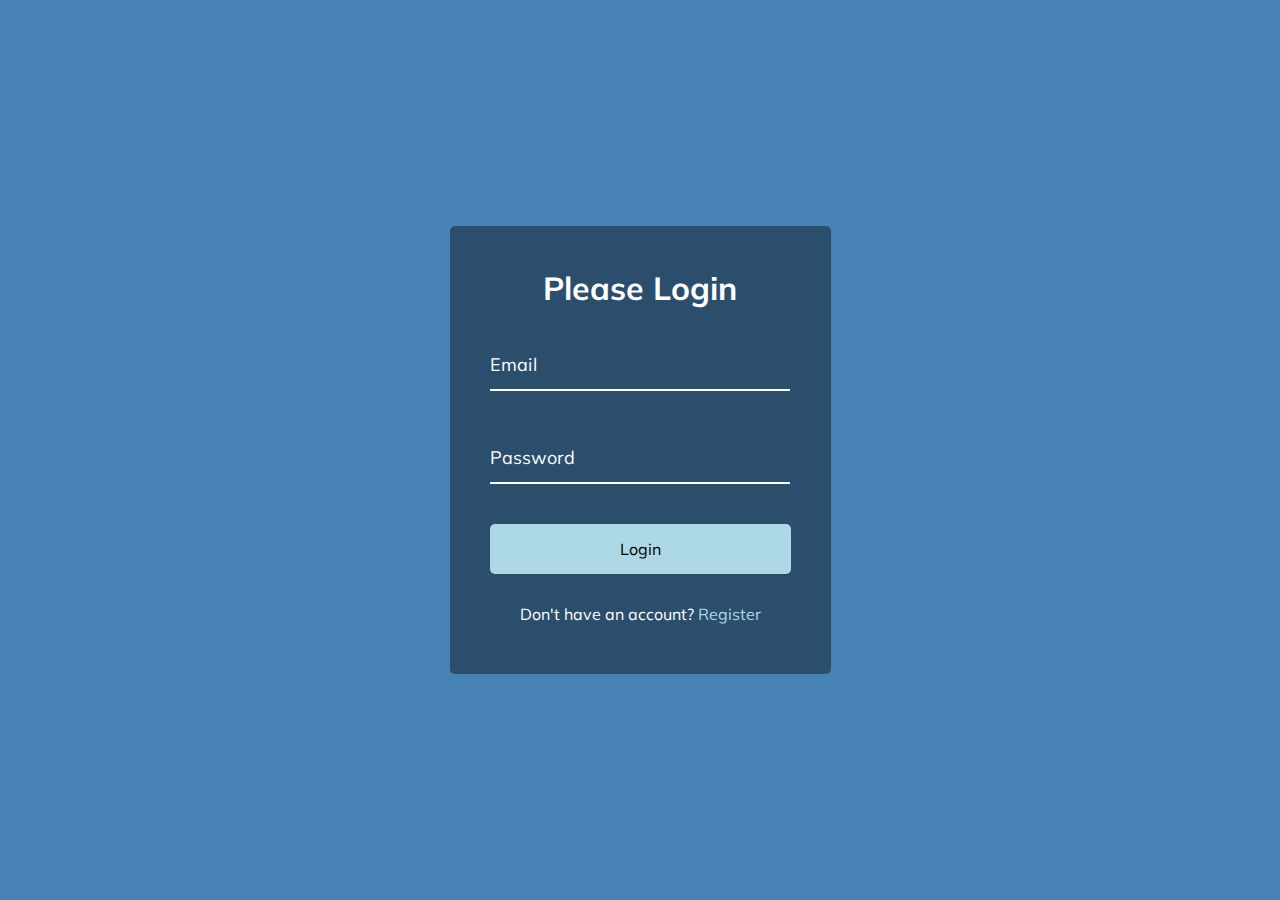
<file: Form Input Wave/index.html>
<!DOCTYPE html>
<html lang="en">
  <head>
    <meta charset="UTF-8" />
    <meta http-equiv="X-UA-Compatible" content="IE=edge" />
    <meta name="viewport" content="width=device-width, initial-scale=1.0" />
    <link rel="stylesheet" href="styles.css" />
    <title>Form Input Wave</title>
  </head>
  <body>
    <div class="container">
      <h1>Please Login</h1>
      <form>
        <div class="form-control">
          <input type="text" required/>
          <label>Email</label>
        </div>

        <div class="form-control">
          <input type="password" required/>
          <label>Password</label>
        </div>

        <button class="btn">Login</button>
        <p class="text">Don't have an account? <a href="#">Register</a></p>
      </form>
    </div>

    <script src="scripts.js"></script>
  </body>
</html>
</file>
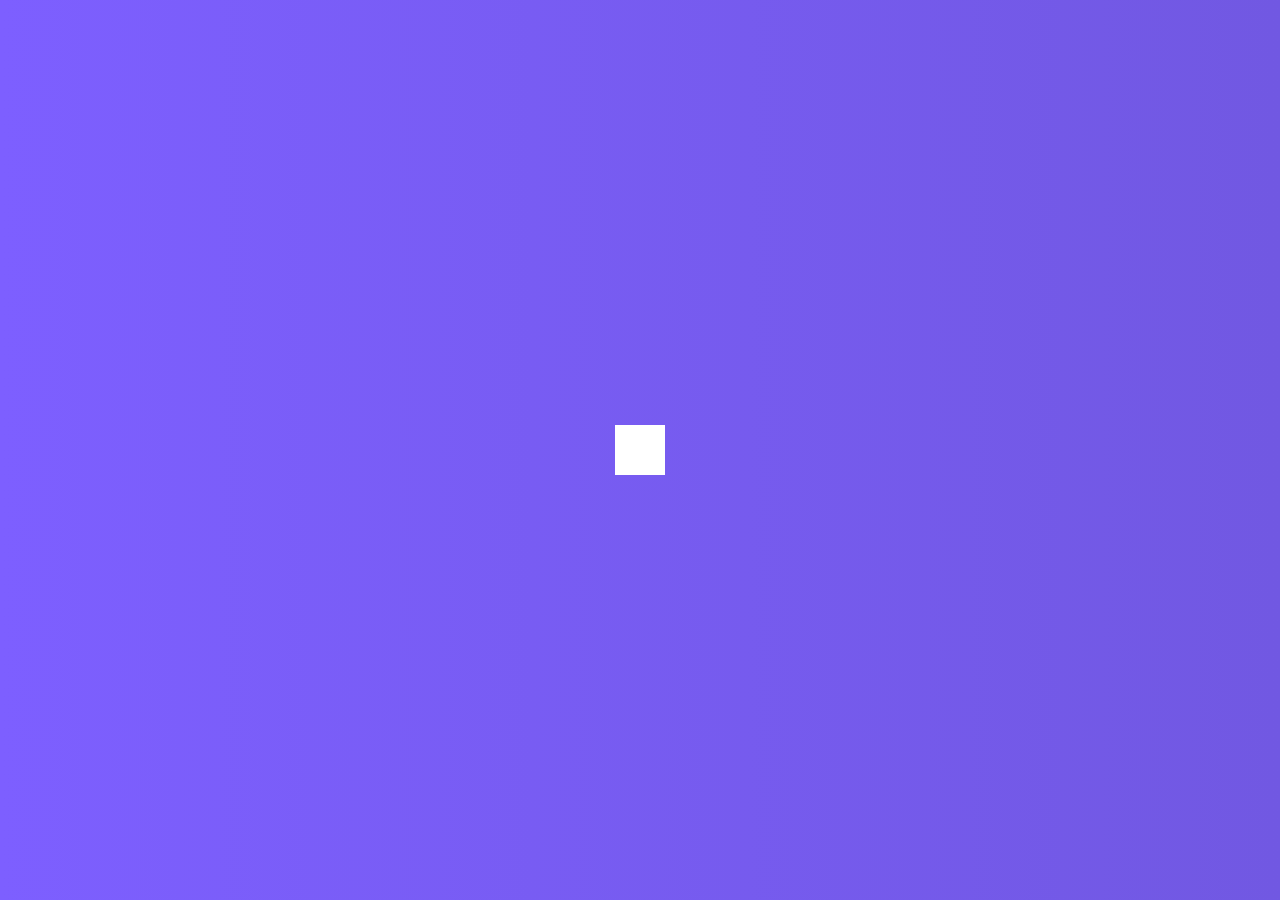
<file: Hidden Search Widget/index.html>
<!DOCTYPE html>
<html lang="en">
  <head>
    <meta charset="UTF-8" />
    <meta name="viewport" content="width=device-width, initial-scale=1.0" />
    <link
      rel="stylesheet"
      href="https://cdnjs.cloudflare.com/ajax/libs/font-awesome/5.14.0/css/all.min.css"
      integrity="sha512-1PKOgIY59xJ8Co8+NE6FZ+LOAZKjy+KY8iq0G4B3CyeY6wYHN3yt9PW0XpSriVlkMXe40PTKnXrLnZ9+fkDaog=="
      crossorigin="anonymous"
    />
    <link rel="stylesheet" href="styles.css" />
    <title>Hidden Search</title>
  </head>
  <body>
    <div class="search">
      <input type="text" class="input" placeholder="Search..." />
      <button class="btn">
        <i class="fas fa-search"></i>
      </button>
    </div>
    <script src="scripts.js"></script>
  </body>
</html>
</file>
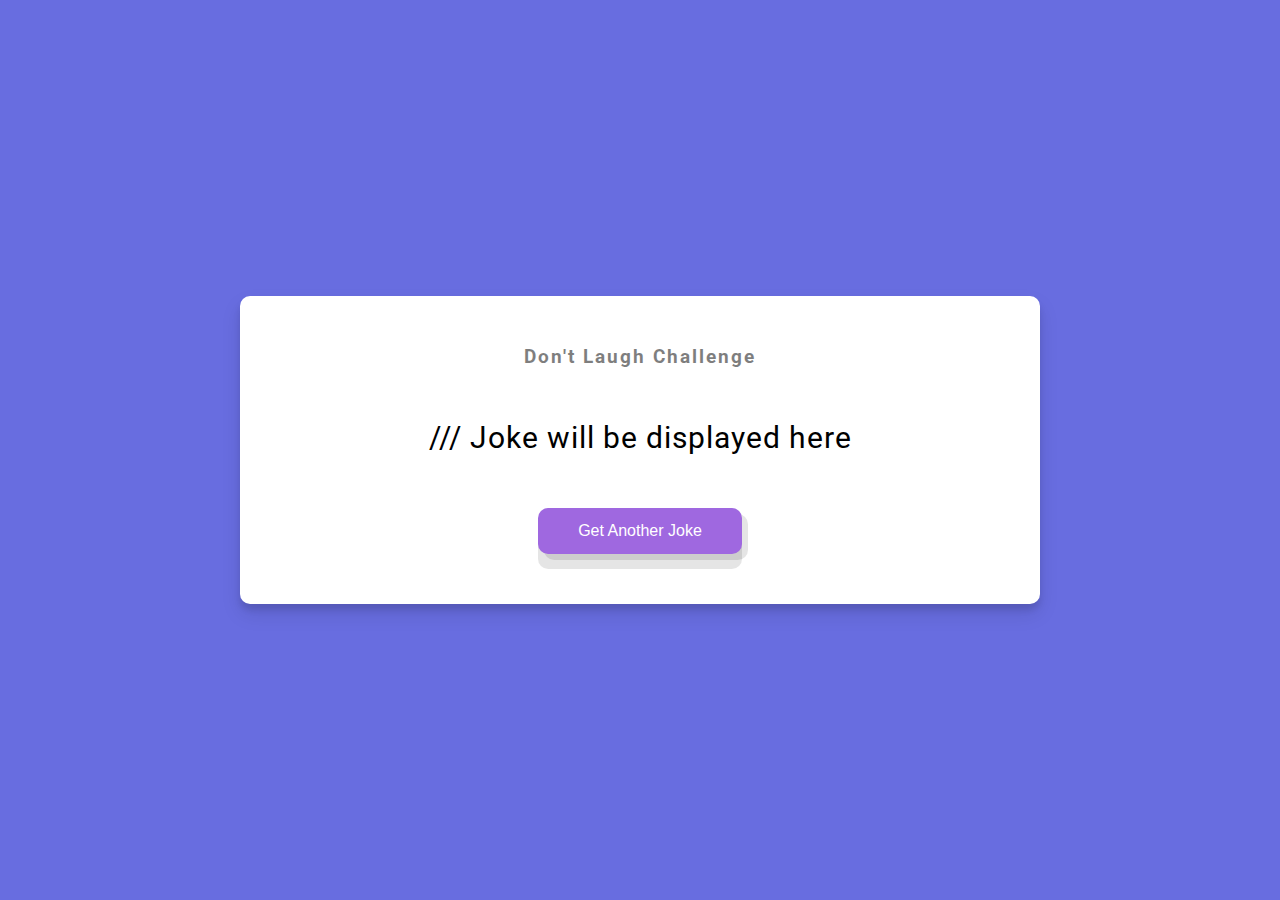
<file: Jokes/index.html>
<!DOCTYPE html>
<html lang="en">
<head>
    <meta charset="UTF-8">
    <meta name="viewport" content="width=device-width, initial-scale=1.0">
    <link rel="stylesheet" href="styles.css">
    <script src="scripts.js" defer></script>
    <title>Dad Jokes</title>
</head>
<body>
    <div class="container">
        <h3>Don't Laugh Challenge</h3>
        <div class="joke" id="joke">
            /// Joke will be displayed here
        </div>
        <button id="jokeBtn" class="btn">Get Another Joke</button>
    </div>
</body>
</html>
</file>
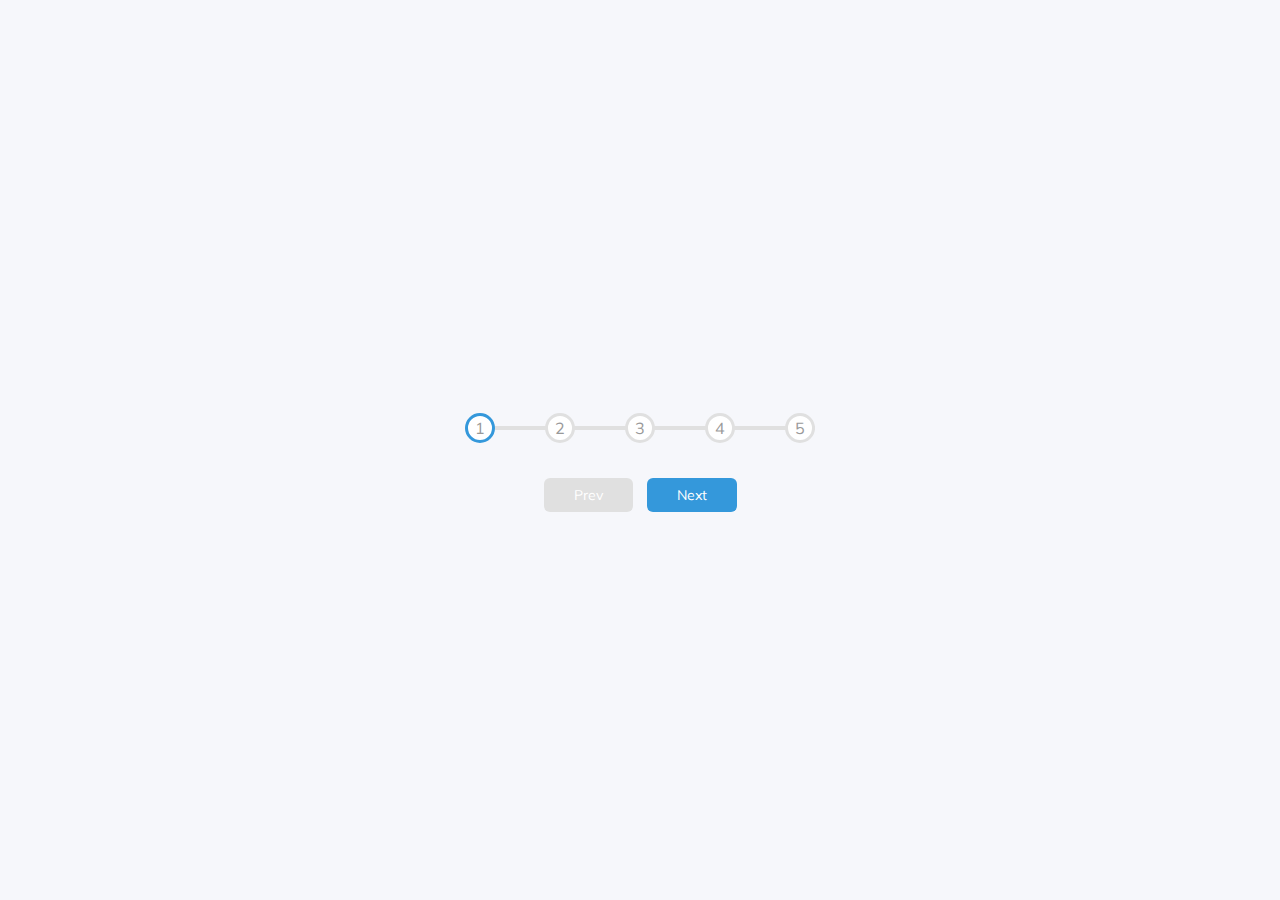
<file: Progress Steps/index.html>
<!DOCTYPE html>
<html lang="en">
  <head>
    <meta charset="UTF-8" />
    <meta http-equiv="X-UA-Compatible" content="IE=edge" />
    <meta name="viewport" content="width=device-width, initial-scale=1.0" />
    <link rel="stylesheet" href="styles.css" />
    <title>Progress Steps</title>
  </head>
  <body>
    <div class="container">
      <div class="progress-container">
        <div class="progress" id="progress"></div>
        <div class="circle active">1</div>
        <div class="circle">2</div>
        <div class="circle">3</div>
        <div class="circle">4</div>
        <div class="circle">5</div>
      </div>

      <button class="btn" id="prev" disabled>Prev</button>
      <button class="btn" id="next">Next</button>
    </div>
  </body>
  <script src="scripts.js"></script>
</html>
</file>
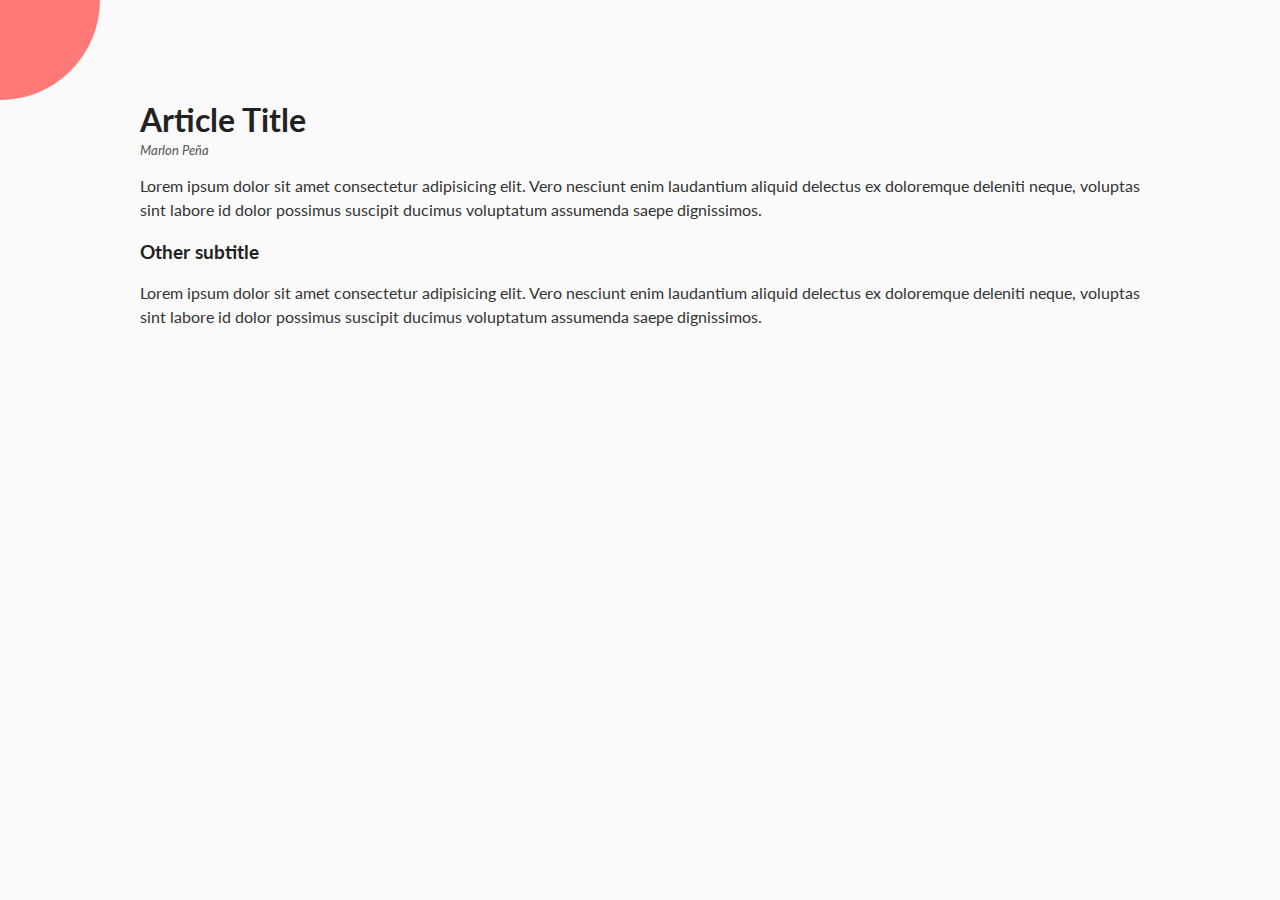
<file: Rotating Navigation Animation/index.html>
<!DOCTYPE html>
<html lang="en">
  <head>
    <meta charset="UTF-8" />
    <meta http-equiv="X-UA-Compatible" content="IE=edge" />
    <meta name="viewport" content="width=device-width, initial-scale=1.0" />
    <link rel="stylesheet" href="styles.css" />
    <link
      rel="stylesheet"
      href="https://cdnjs.cloudflare.com/ajax/libs/font-awesome/5.14.0/css/all.min.css"
      integrity="sha512-1PKOgIY59xJ8Co8+NE6FZ+LOAZKjy+KY8iq0G4B3CyeY6wYHN3yt9PW0XpSriVlkMXe40PTKnXrLnZ9+fkDaog=="
      crossorigin="anonymous"
    />
    <title>Rotating Navigation</title>
  </head>
  <body>
    <div class="container">
      <div class="circle-container">
        <div class="circle">
          <button id="close">
            <i class="fas fa-times"></i>
          </button>
          <button class="" id="open">
            <i class="fas fa-bars"></i>
          </button>
        </div>
      </div>
      <div class="content">
        <h1>Article Title</h1>
        <small>Marlon Peña</small>
        <p>
          Lorem ipsum dolor sit amet consectetur adipisicing elit. Vero nesciunt
          enim laudantium aliquid delectus ex doloremque deleniti neque,
          voluptas sint labore id dolor possimus suscipit ducimus voluptatum
          assumenda saepe dignissimos.
        </p>
        <h3>Other subtitle</h3>
        <p>
          Lorem ipsum dolor sit amet consectetur adipisicing elit. Vero nesciunt
          enim laudantium aliquid delectus ex doloremque deleniti neque,
          voluptas sint labore id dolor possimus suscipit ducimus voluptatum
          assumenda saepe dignissimos.
        </p>
      </div>
    </div>
    <nav>
      <ul>
        <li><i class="fas fa-home"></i>Home</li>
        <li><i class="fas fa-user-alt"></i>About</li>
        <li><i class="fas fa-envelope"></i>Contact</li>
      </ul>
    </nav>
  </body>
  <script src="scripts.js"></script>
</html>
</file>
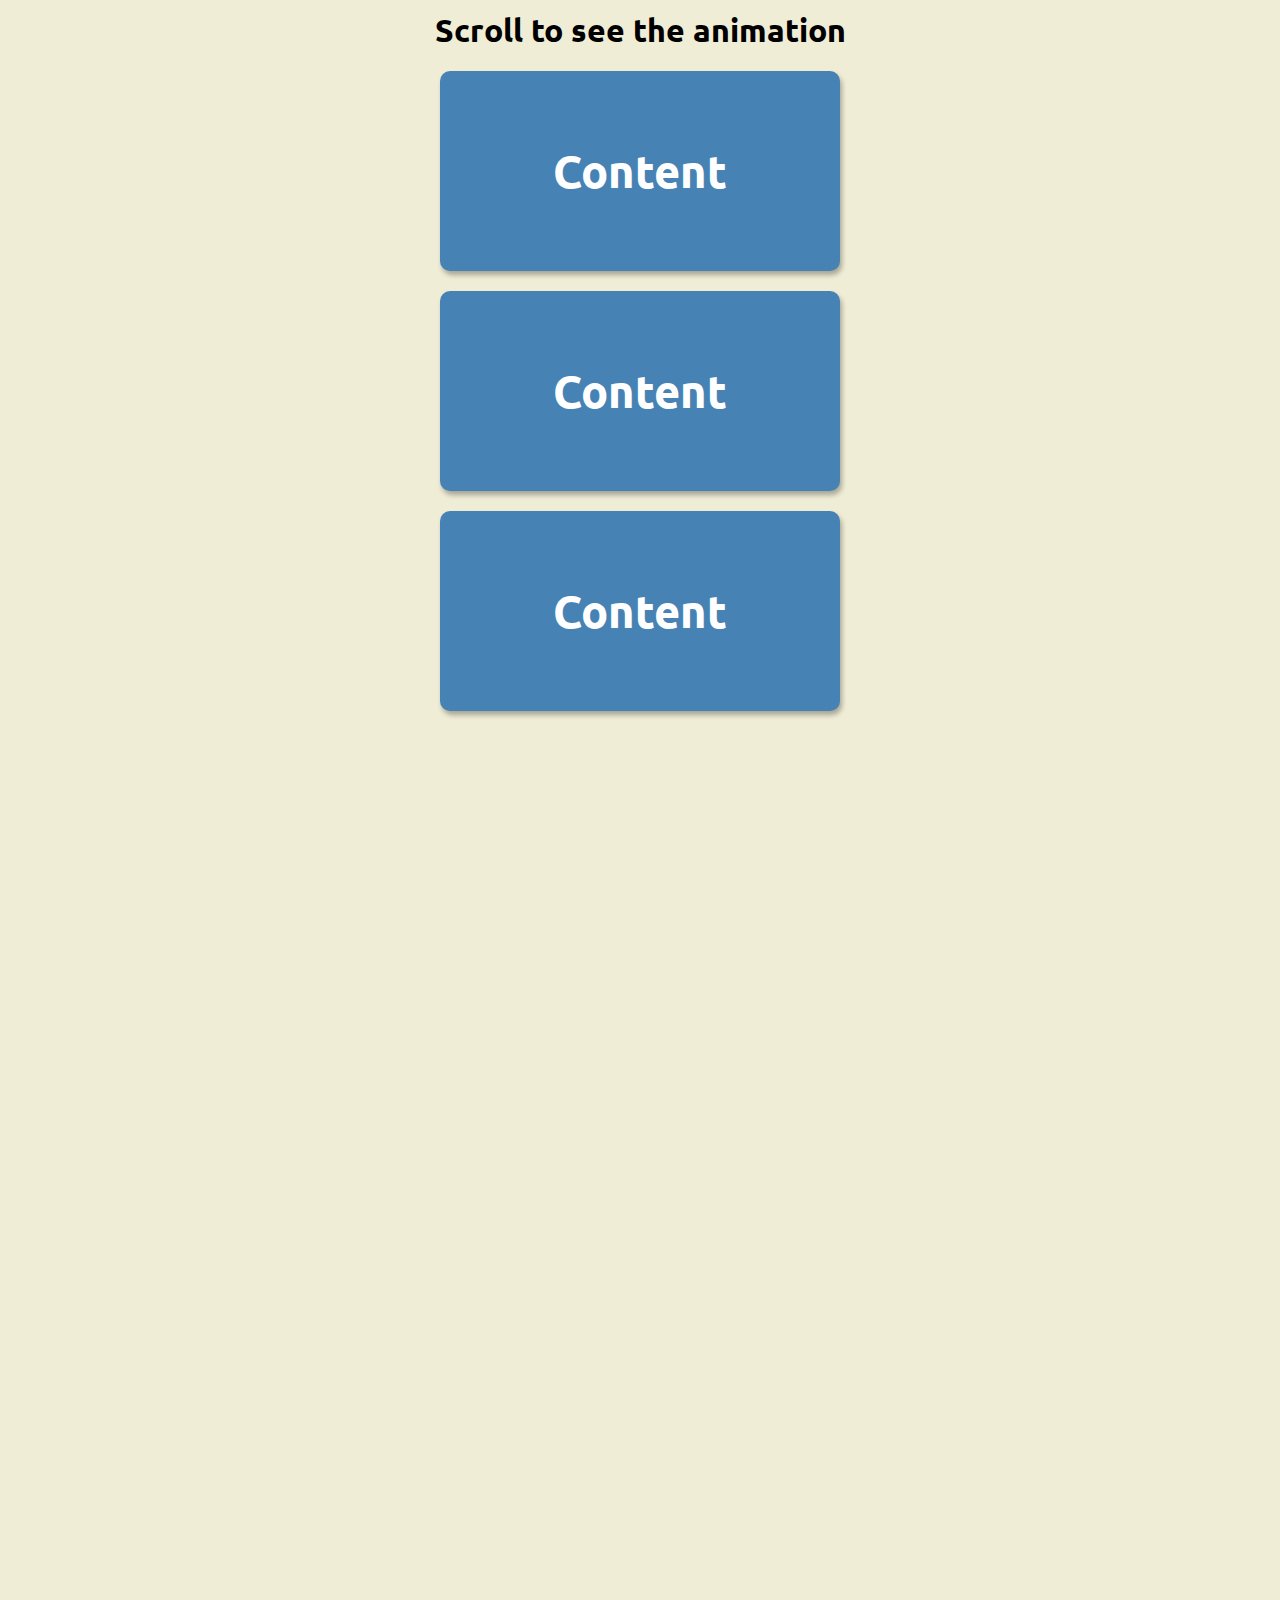
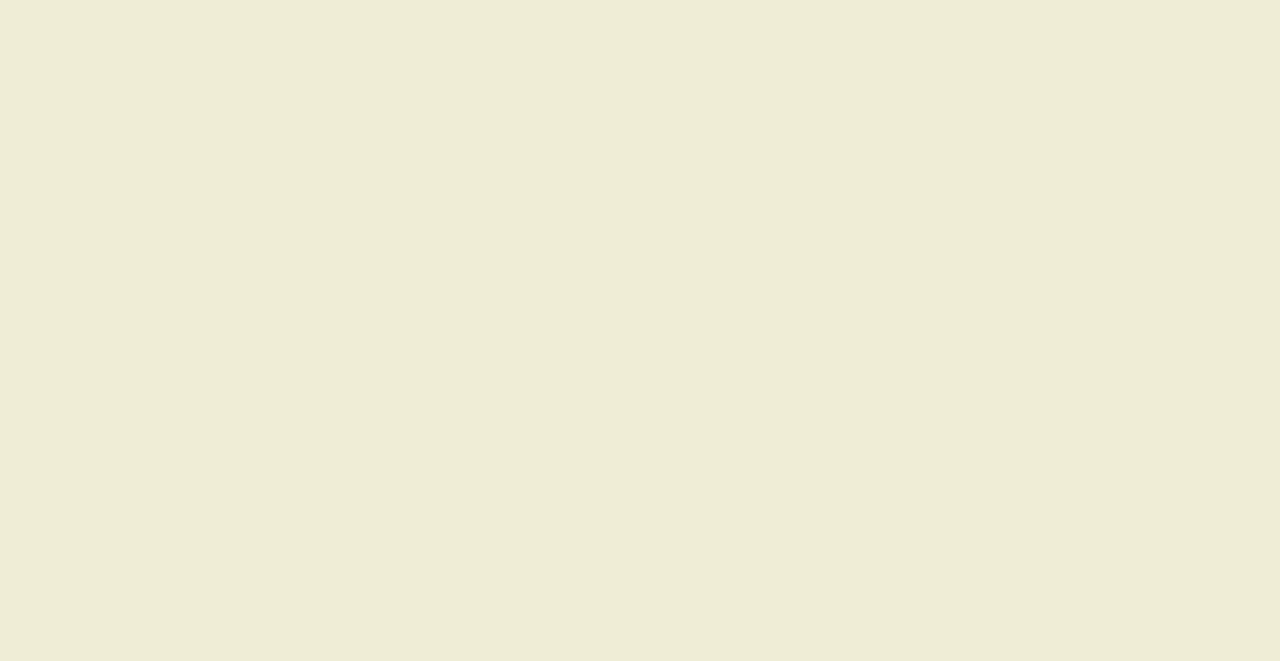
<file: Scroll Animation/index.html>
<!DOCTYPE html>
<html lang="en">
  <head>
    <meta charset="UTF-8" />
    <meta http-equiv="X-UA-Compatible" content="IE=edge" />
    <meta name="viewport" content="width=device-width, initial-scale=1.0" />
    <link rel="stylesheet" href="styles.css" />
    <title>Scroll Animation</title>
  </head>
  <body>
    <h1>Scroll to see the animation</h1>
    <div class="box">
      <h2>Content</h2>
    </div>
    <div class="box">
      <h2>Content</h2>
    </div>
    <div class="box">
      <h2>Content</h2>
    </div>
    <div class="box">
      <h2>Content</h2>
    </div>
    <div class="box">
      <h2>Content</h2>
    </div>
    <div class="box">
      <h2>Content</h2>
    </div>
    <div class="box">
      <h2>Content</h2>
    </div>
    <div class="box">
      <h2>Content</h2>
    </div>
    <div class="box">
      <h2>Content</h2>
    </div>
    <div class="box">
      <h2>Content</h2>
    </div>

    <script src="scripts.js"></script>
  </body>
</html>
</file>
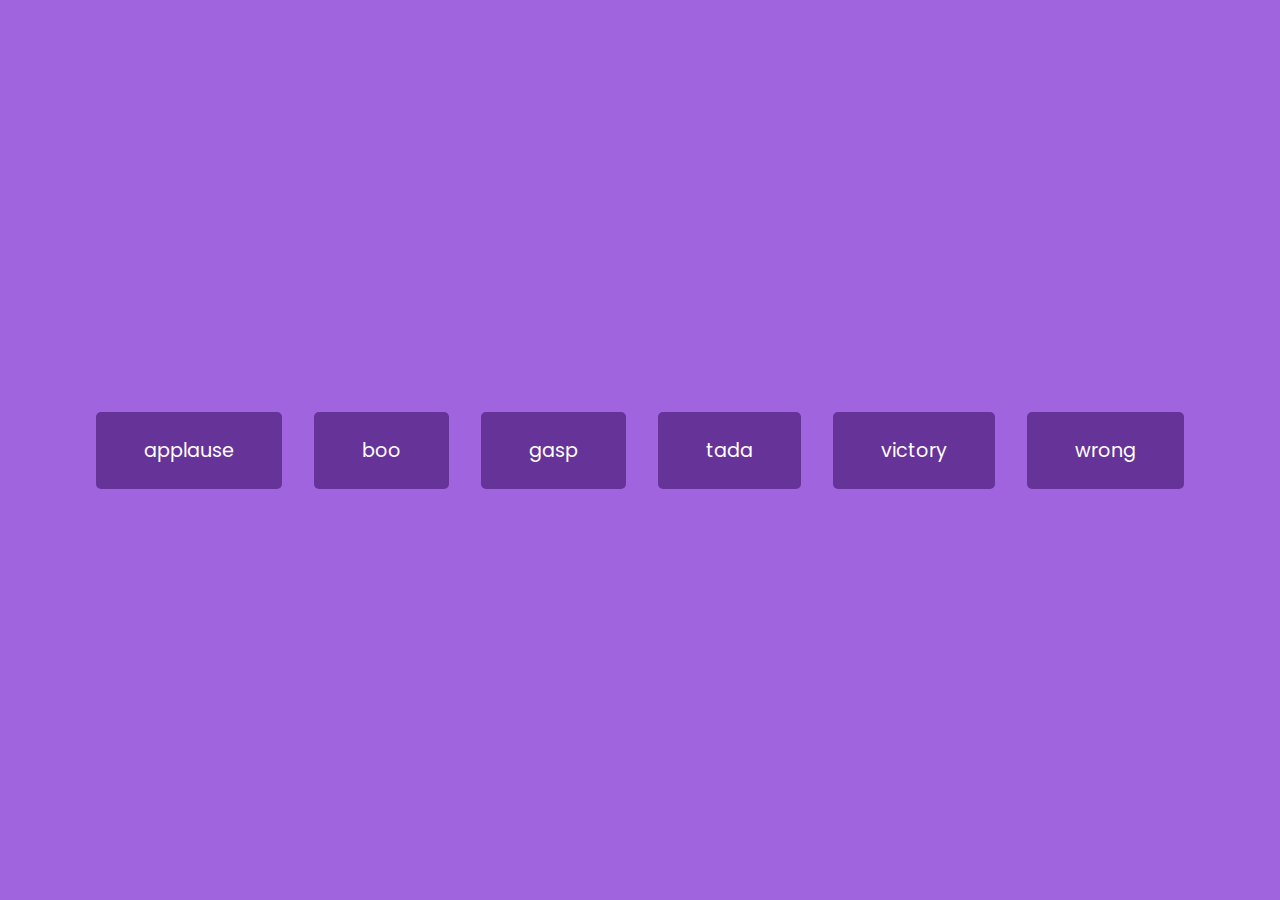
<file: Sound Board/index.html>
<!DOCTYPE html>
<html lang="en">
  <head>
    <meta charset="UTF-8" />
    <meta http-equiv="X-UA-Compatible" content="IE=edge" />
    <meta name="viewport" content="width=device-width, initial-scale=1.0" />
    <link rel="stylesheet" href="styles.css" />
    <title>Sound Board</title>
  </head>
  <body>
    <audio id="applause" src="sounds/applause.mp3"></audio>
    <audio id="boo" src="sounds/boo.mp3"></audio>
    <audio id="gasp" src="sounds/gasp.mp3"></audio>
    <audio id="tada" src="sounds/tada.mp3"></audio>
    <audio id="victory" src="sounds/victory.mp3"></audio>
    <audio id="wrong" src="sounds/wrong.mp3"></audio>

    <div id="buttons"></div>

    <script src="script.js"></script>
  </body>
</html>
</file>
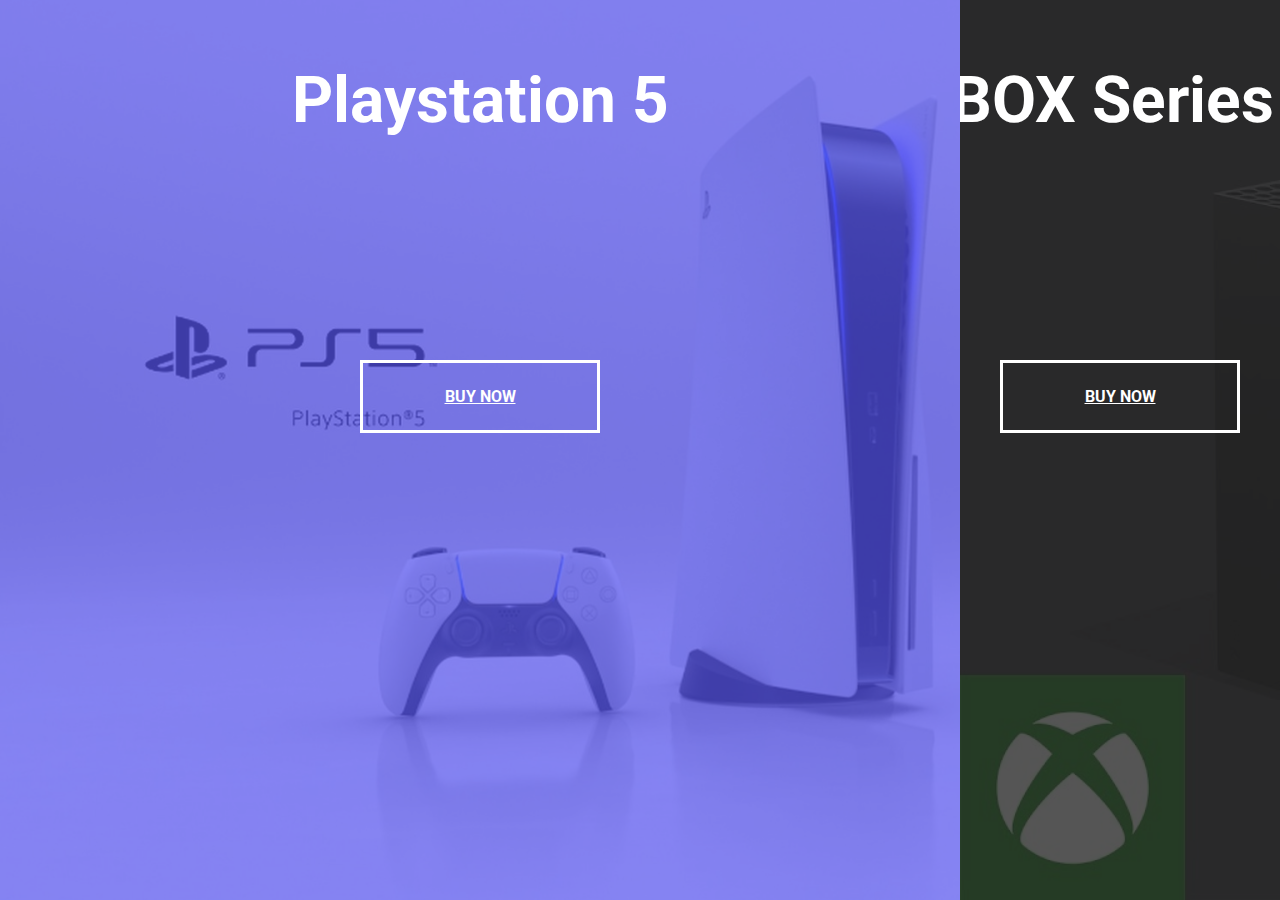
<file: Split Landing Page/index.html>
<!DOCTYPE html>
<html lang="en">
  <head>
    <meta charset="UTF-8" />
    <meta http-equiv="X-UA-Compatible" content="IE=edge" />
    <meta name="viewport" content="width=device-width, initial-scale=1.0" />
    <link rel="stylesheet" href="styles.css" />
    <title>Split Landing Page</title>
  </head>
  <body>
    <div class="container">
      <div class="split left">
        <h1>Playstation 5</h1>
        <a href="#" class="btn">Buy Now</a>
      </div>
      <div class="split right">
        <h1>XBOX Series X</h1>
        <a href="#" class="btn">Buy Now</a>
      </div>
    </div>

    <script src="scripts.js"></script>
  </body>
</html>
</file>
<file: Form Input Wave/styles.css>
@import url('https://fonts.googleapis.com/css?family=Muli&display=swap');

* {
  box-sizing: border-box;
}

body {
  background-color: steelblue;
  font-family: 'Muli', sans-serif;
  display: flex;
  flex-direction: column;
  color: #fff;
  align-items: center;
  justify-content: center;
  height: 100vh;
  overflow: hidden;
  margin: 0;
}

.container {
  background-color: rgba(0, 0, 0, 0.4);
  padding: 20px 40px;
  border-radius: 5px;
}

.container h1 {
  text-align: center;
  margin-bottom: 30px;
}

.container a {
  text-decoration: none;
  color: lightblue;
}

.btn {
  cursor: pointer;
  display: inline-block;
  width: 100%;
  background: lightblue;
  padding: 15px;
  font-family: inherit;
  font-size: 16px;
  border: 0;
  border-radius: 5px;
}

.btn:active {
  transform: scale(0.98);
}

.btn:focus {
  outline: 0;
}

.text {
  margin: 30px;
}

.form-control {
  position: relative;
  margin: 20px 0 40px;
  width: 300px;
}

.form-control input {
  background-color: transparent;
  border: 0;
  border-bottom: 2px #fff solid;
  display: block;
  width: 100%;
  padding: 15px 0;
  font-size: 18px;
  color: #fff;
}

.form-control input:focus,
.form-control input:valid {
  outline: 0;
  border-bottom-color: lightblue;
}

.form-control label {
  position: absolute;
  top: 15px;
  left: 0;
}

.form-control label span {
  display: inline-block;
  font-size: 18px;
  min-width: 5px;
  transition: 0.3s cubic-bezier(0.68, -0.55, 0.265, 1.55);
}

.form-control input:focus + label span,
.form-control input:valid + label span {
  color: lightblue;
  transform: translateY(-30px);
}
</file>
<file: Hidden Search Widget/styles.css>
@import url("https://fonts.googleapis.com/css2?family=Roboto:wght@400;700&display=swap");

* {
  box-sizing: border-box;
}

body {
  background-image: linear-gradient(90deg, #7d5fff, #7158e2);
  font-family: "Roboto", sans-serif;
  display: flex;
  align-items: center;
  justify-content: center;
  height: 100vh;
  overflow: hidden;
  margin: 0;
}

.search {
  position: relative;
  height: 50px;
}

.search .input {
  background-color: #fff;
  border: 0;
  font-size: 18px;
  padding: 15px;
  height: 50px;
  width: 50px;
  transition: width 0.3s ease;
}

.btn {
  background-color: #fff;
  border: 0;
  cursor: pointer;
  font-size: 24px;
  position: absolute;
  top: 0;
  left: 0;
  height: 50px;
  width: 50px;
  transition: transform 0.3s ease;
}

.btn:focus,
.input:focus {
  outline: none;
}

.search.active .input {
  width: 200px;
}

.search.search.active .btn {
  transform: translateX(198px);
}
</file>
<file: Jokes/styles.css>
@import url('https://fonts.googleapis.com/css2?family=Roboto:wght@400;700&display=swap');

*{
    box-sizing: border-box;
}

body{
    font-family: 'Roboto', sans-serif;
    background-color: #686de0;
    display: flex;
    flex-direction: column;
    align-items: center;
    justify-content: center;
    height: 100vh;
    overflow: hidden;
    margin: 0;
    padding: 20px;
}

.container{
    background-color: #fff;
    border-radius: 10px;
    padding: 50px 20px;
    width: 800px;
    max-width: 100%;
    box-shadow: 0 10px 20px rgba(0, 0, 0, 0.1), 0 6px 6px rgba(0, 0, 0, 0.1);
    text-align: center;
}

h3{
    margin: 0;
    opacity: 0.5;
    letter-spacing: 2px;
}

.joke{
    font-size: 30px;
    letter-spacing: 1px;
    margin: 50px auto;
    line-height: 40px;
    max-width: 600px;
}

.btn{
    background-color: #9F68E0;
    color: #fff;
    border: 0;
    border-radius: 10px;
    box-shadow: 0 15px rgba(0, 0, 0, 0.1), 6px 6px rgba(0, 0, 0, 0.1);
    padding: 14px 40px;
    font-size: 16px;
    cursor: pointer;
}

.btn:active{
    transform: scale(0.98);
}

.btn:focus{
    outline: 0;
}
</file>
<file: Progress Steps/styles.css>
@import url("https://fonts.googleapis.com/css?family=Muli&display=swap");

:root {
  --line-border-fill: #3498db;
  --line-border-empty: #e0e0e0;
}

* {
  box-sizing: border-box;
}

body {
  background-color: #f6f7fb;
  font-family: "Muli", sans-serif;
  display: flex;
  flex-direction: column;
  align-items: center;
  justify-content: center;
  height: 100vh;
  overflow: hidden;
  margin: 0;
}

.container {
  text-align: center;
}

.progress-container {
  display: flex;
  justify-content: space-between;
  position: relative;
  margin: 30px;
  max-width: 100%;
  width: 350px;
}

.progress-container::before {
  content: "";
  background-color: var(--line-border-empty);
  position: absolute;
  top: 50%;
  left: 0;
  transform: translateY(-50%);
  height: 4px;
  width: 100%;
  z-index: -1;
}

.progress {
  background-color: var(--line-border-fill);
  position: absolute;
  top: 50%;
  left: 0;
  transform: translateY(-50%);
  height: 4px;
  width: 0%;
  z-index: -1;
  transition: 0.4s ease;
}

.circle {
  background-color: #fff;
  color: #999;
  border-radius: 50%;
  height: 30px;
  width: 30px;
  display: flex;
  align-items: center;
  justify-content: center;
  border: 3px solid var(--line-border-empty);
  transition: 0.4s ease;
}

.circle.active {
  border-color: var(--line-border-fill);
}

.btn {
  background-color: var(--line-border-fill);
  color: #fff;
  border: 0;
  border-radius: 6px;
  cursor: pointer;
  font-family: inherit;
  padding: 8px 30px;
  margin: 5px;
  font-size: 14px;
}

.btn:active {
  transform: scale(0.98);
}

.btn:focus {
  outline: 0;
}

.btn:disabled {
  background-color: var(--line-border-empty);
  cursor: not-allowed;
}
</file>
<file: Rotating Navigation Animation/styles.css>
@import url("https://fonts.googleapis.com/css?family=Lato&display=swap");

:root {
  --line-border-fill: #3498db;
  --line-border-empty: #e0e0e0;
}

* {
  box-sizing: border-box;
}

body {
  font-family: "Lato", sans-serif;
  background-color: #333;
  color: #222;
  height: 100vh;
  overflow-x: hidden;
  margin: 0;
}

.container {
  background-color: #fafafa;
  transform-origin: top left;
  transition: transform 0.5s linear;
  width: 100vw;
  min-height: 100vh;
  padding: 50px;
}

.container.show-nav {
  transform: rotate(-20deg);
}

.circle-container {
  position: fixed;
  top: -100px;
  left: -100px;
}

.circle {
  background-color: #ff7979;
  height: 200px;
  width: 200px;
  border-radius: 50%;
  position: relative;
  transition: transform 0.5s linear;
}

.container.show-nav .circle {
  transform: rotate(-70deg);
}

.circle button {
  cursor: pointer;
  position: absolute;
  top: 50%;
  left: 50%;
  height: 100px;
  background: transparent;
  border: 0;
  font-size: 26px;
  color: #fff;
}

.circle button:focus {
  outline: none;
}

.circle button#open {
  left: 60%;
}

.circle button#close {
  top: 60%;
  transform: rotate(90deg);
  transform-origin: top left;
}

.container.show-nav + nav li {
  transform: translateX(0);
  transition-delay: 0.3s;
}

nav {
  position: fixed;
  bottom: 40px;
  left: 0;
  z-index: 100;
}

nav ul {
  list-style-type: none;
  padding-left: 30px;
}

nav ul li {
  text-transform: uppercase;
  color: #fff;
  margin: 40px 0;
  transform: translateX(-100%);
  transition: transform 0.4s ease-in;
}

nav ul li i {
  font-size: 20px;
  margin-right: 10px;
}

nav ul li + li {
  margin-left: 15px;
  transform: translateX(-150%);
}

nav ul li + li + li {
  margin-left: 30px;
  transform: translateX(-200%);
}

.content {
  max-width: 1000px;
  margin: 50px auto;
}

.content img {
  max-width: 100%;
}

.content h1 {
  margin: 0;
}

.content small {
  color: #555;
  font-style: italic;
}

.content p {
  color: #333;
  line-height: 1.5;
}
</file>
<file: Scroll Animation/styles.css>
@import url('https://fonts.googleapis.com/css?family=Ubuntu');

* {
  box-sizing: border-box;
}

body {
  background-color: #efedd6;
  font-family: 'Ubuntu', sans-serif;
  display: flex;
  flex-direction: column;
  align-items: center;
  justify-content: center;
  margin: 0;
  overflow-x: hidden;
}

h1 {
  margin: 10px;
}

.box {
  background-color: steelblue;
  color: #fff;
  display: flex;
  align-items: center;
  justify-content: center;
  width: 400px;
  height: 200px;
  margin: 10px;
  border-radius: 10px;
  box-shadow: 2px 4px 5px rgba(0, 0, 0, 0.3);
  transform: translateX(400%);
  transition: transform 0.4s ease;
}

.box:nth-of-type(even) {
  transform: translateX(-400%);
}

.box.show {
  transform: translateX(0);
}

.box h2 {
  font-size: 45px;
}
</file>
<file: Sound Board/styles.css>
@import url('https://fonts.googleapis.com/css?family=Poppins:wght@200;400&display=swap');

* {
  box-sizing: border-box;
}

body {
  background-color: rgb(161, 100, 223);
  font-family: 'Poppins', sans-serif;
  display: flex;
  flex-wrap: wrap;
  align-items: center;
  justify-content: center;
  text-align: center;
  height: 100vh;
  overflow: hidden;
  margin: 0;
}

.btn {
  background-color: rebeccapurple;
  border-radius: 5px;
  border: none;
  color: #fff;
  margin: 1rem;
  padding: 1.5rem 3rem;
  font-size: 1.2rem;
  font-family: inherit;
}

.btn:hover {
  opacity: 0.9;
}

.btn:focus {
  outline: none;
  cursor: pointer;
}
</file>
<file: Split Landing Page/styles.css>
@import url('https://fonts.googleapis.com/css?family=Roboto:wght@400;700&display=swap');

:root {
  --left-bg-color: rgba(87, 84, 236, 0.7);
  --right-bg-color: rgba(43, 43, 43, 0.8);

  --left-btn-hover-color: rgba(87, 84, 236, 1);
  --right-btn-hover-color: rgba(28, 122, 28, 1);

  --hover-width: 75%;
  --other-width: 25%;

  --speed: 1000ms;
}

* {
  box-sizing: border-box;
}

body {
  font-family: 'Roboto', sans-serif;
  height: 100vh;
  overflow: hidden;
  margin: 0;
}

h1 {
  font-size: 4rem;
  color: #fff;
  position: absolute;
  left: 50%;
  top: 20px;
  transform: translateX(-50%);
  white-space: nowrap;
}

.btn {
  position: absolute;
  display: flex;
  align-items: center;
  justify-content: center;
  left: 50%;
  top: 40%;
  transform: translateX(-50%);
  color: #fff;
  border: #fff solid 0.2rem;
  font-size: 1rem;
  font-weight: bold;
  text-transform: uppercase;
  width: 15rem;
  padding: 1.5rem;
}

.split.left .btn:hover {
  background-color: var(--left-btn-hover-color);
  border-color: var(--left-btn-hover-color);
}

.split.right .btn:hover {
  background-color: var(--right-btn-hover-color);
  border-color: var(--right-btn-hover-color);
}

.container {
  position: relative;
  width: 100%;
  height: 100%;
  background: #333;
}

.split {
  position: absolute;
  width: 50%;
  height: 100%;
  overflow: hidden;
}

.split.left {
  left: 0;
  background: url('ps.jpg');
  background-repeat: no-repeat;
  background-size: cover;
}

.split.left::before {
  content: '';
  position: absolute;
  width: 100%;
  height: 100%;
  background-color: var(--left-bg-color);
}

.split.right {
  right: 0;
  background: url('xbox.jpg');
  background-repeat: no-repeat;
  background-size: cover;
}

.split.right::before {
  content: '';
  position: absolute;
  width: 100%;
  height: 100%;
  background-color: var(--right-bg-color);
}

.split.right,
.split.left,
.split.right::before,
.split.left::before {
  transition: all var(--speed) ease-in-out;
}

.hover-left .left {
  width: var(--hover-width);
}

.hover-left .right {
  width: var(--other-width);
}

.hover-right .right {
  width: var(--hover-width);
}

.hover-right .left {
  width: var(--other-width);
}

@media (max-width: 800px) {
  h1 {
    font-size: 2rem;
    top: 30%;
  }
  .btn {
    padding: 1.2rem;
    width: 12rem;
  }
}
</file>
